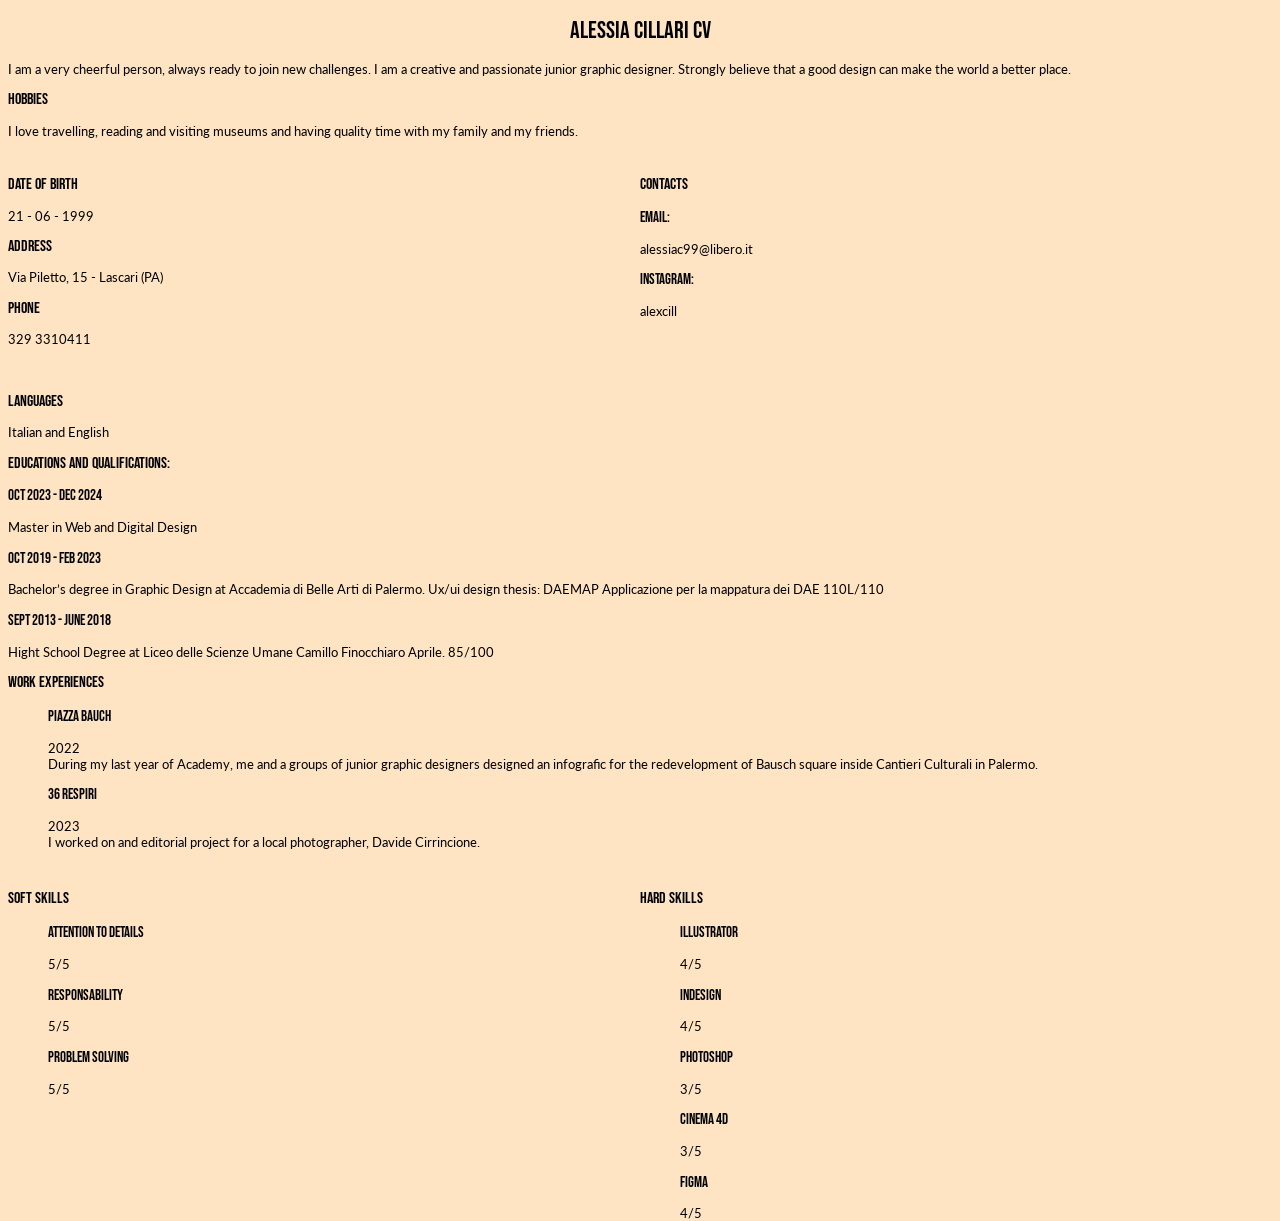
<file: index.html>
<!DOCTYPE html>
<html lang="en">
<head>
    <meta charset="UTF-8">
    <meta name="viewport" content="width=device-width, initial-scale=1.0">
    <link rel="stylesheet" href="print.css" output="print">

<!-- font per testo -->
<link rel="preconnect" href="https://fonts.googleapis.com">
<link rel="preconnect" href="https://fonts.gstatic.com" crossorigin>
<link href="https://fonts.googleapis.com/css2?family=Lato:ital,wght@0,400;0,700;1,400&display=swap" rel="stylesheet">

<!-- font titolo -->
<link rel="preconnect" href="https://fonts.googleapis.com">
<link rel="preconnect" href="https://fonts.gstatic.com" crossorigin>
<link href="https://fonts.googleapis.com/css2?family=Bebas+Neue&family=Borel&family=Lato:ital,wght@0,400;0,700;1,400&family=Roboto&display=swap" rel="stylesheet">

<title> Alessia Cillari CV </title>


</head>

<body>  

<header>
    <h1> Alessia Cillari CV</h1>
<p>I am a very cheerful person, always ready to join new challenges. I am a creative and passionate junior graphic designer. 
 Strongly believe that a good design can make the world a better place. </p>

 <h2> Hobbies </h2> 
 <p> I love travelling, reading and visiting museums and having quality time with my family and my friends.</p>

</header>

<main>
<div class="boxes">
    <h2> Date of birth </h2> 
         <p> 21 - 06 - 1999 </p>
    <h2> Address </h2> 
         <p> Via Piletto, 15 - Lascari (PA) </p>
    <h2> Phone </h2> 
         <p> 329 3310411 </p>
</div>

<div class="boxes">
     <h2> Contacts </h2>
        <h3> email:</h3>  <p> <a href="mailto:alessiac99@libero.it "></a> alessiac99@libero.it </p>
       <h3> instagram:</h3> <p> <a href="https://www.instagram.com/alexcill/"></a> alexcill</p>

</div>

<h2> Languages </h2>
<p>Italian and English</p>

        <h2> Educations and qualifications:</h2>
       <h3> Oct 2023 - Dec 2024</h3>
       <p>Master in Web and Digital Design</p>
        <h3> Oct 2019 - Feb 2023</h3>
        <p>Bachelor’s degree in Graphic Design at Accademia di Belle Arti di Palermo. 
            Ux/ui design thesis: 
            DAEMAP 
            Applicazione per la mappatura dei DAE
            110L/110</p>
            <h3>Sept 2013 - June 2018</h3>
            <p>Hight School Degree at Liceo delle Scienze Umane Camillo Finocchiaro Aprile.
                85/100</p>


        <h2> Work experiences </h2> 
        <ul>
          <li> 
            <h3> Piazza Bauch </h3> <p> 2022<br>
            During my last year of Academy, 
            me and a groups of junior graphic designers 
            designed an infografic for the redevelopment 
            of Bausch square inside Cantieri Culturali in Palermo.</p> 
          </li>
          <li>  <h3>36 respiri </h3> <p> 2023 <br> 
            I worked on and editorial project for a local photographer, Davide Cirrincione. </p> 
         </li>

        </ul>

<div class="boxes">
         <h2> Soft skills </h2> 
         <ul>
         <li><h3> Attention to details</h3> <p>5/5</p> </li>
         <li><h3> Responsability</h3> <p> 5/5 </p> </li>
         <li><h3> Problem solving</h3> <p> 5/5</p></li>
        </ul>
    </div>

    <div class="boxes">
        <h2> Hard skills </h2> 
        <ul>
         <li><h3> Illustrator</h3> <p> 4/5</p> </li>
         <li><h3> Indesign</h3> <p> 4/5</p> </li>
         <li><h3> Photoshop</h3> <p> 3/5</p> </li>
         <li><h3> Cinema 4D</h3> <p> 3/5</p> </li>
         <li><h3> Figma </h3> <p> 4/5</p></li>
        </ul>
    </div>


</main>
    
</body>
</html>
</file>
<file: print.css>
* {background-color: bisque !important;  !important;}

p {
  font-family: "Lato", sans-serif;
  font-weight: 400;
  font-style: normal;
  font-size: 10pt;
  color: black;
}

h2 {
  font-family: "Bebas Neue", sans-serif;
  font-weight: 400;
  font-style: normal;
  font-size: 12pt;
  color: black;
}

h3 {
  font-family: "Bebas Neue", sans-serif;
  font-weight: 400;
  font-style: normal;
  font-size: 11pt;
  color: black;
}

h1 {
  font-family: "Bebas Neue", sans-serif;
  font-weight: 400;
  font-style: normal;
  font-size: 18pt;
  text-align: center;
  color: black;
}

.boxes {
float: left;
width: 50%;
height: 200px;
margin-top: 10px;
margin-bottom: 30px;
}

ul {
  list-style: none;
}
</file>
